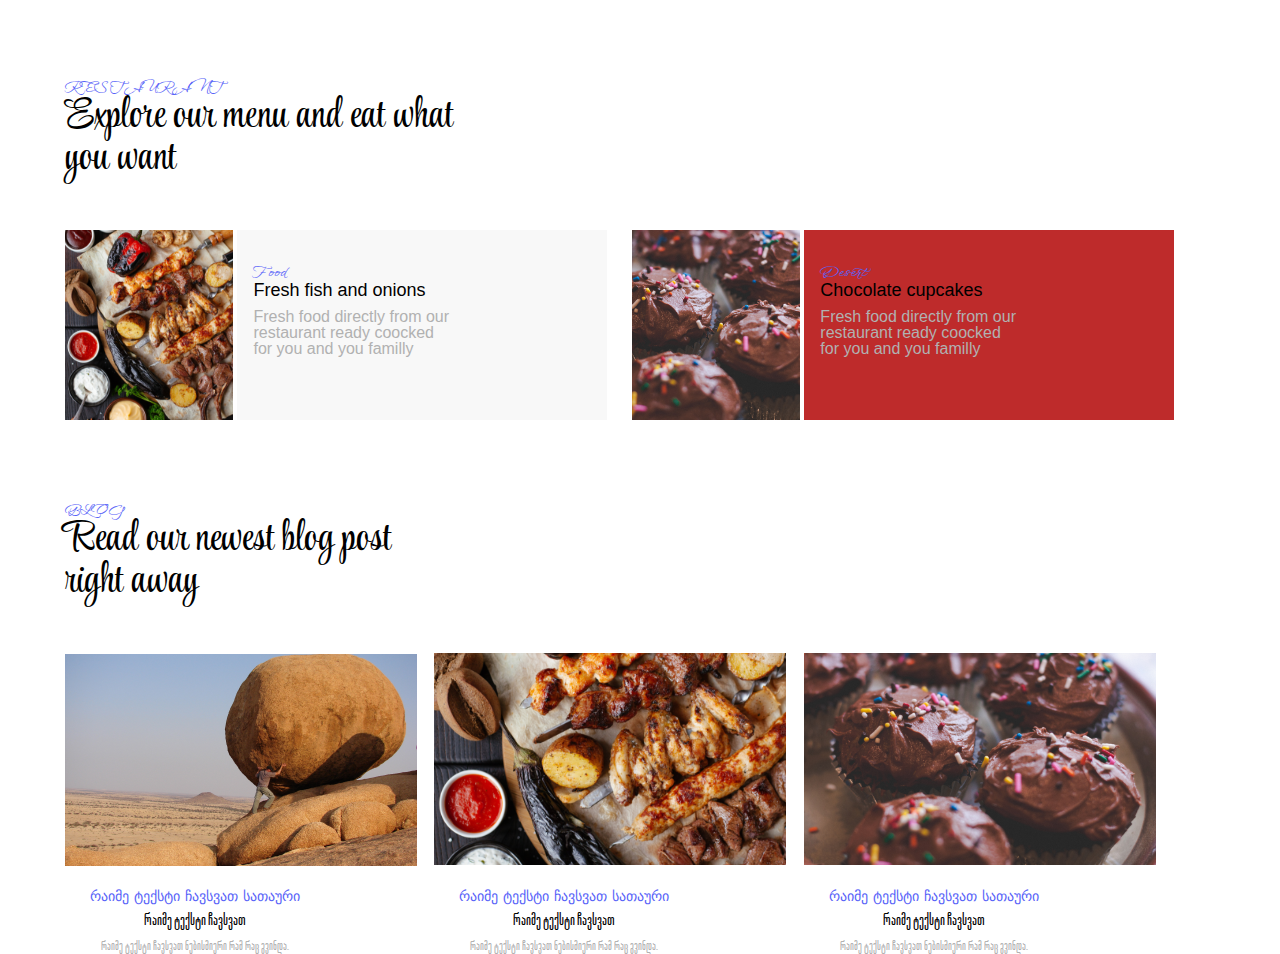
<file: index.html>
<!DOCTYPE html>
<html >
    <head>

         <link rel="preconnect" href="https://fonts.googleapis.com">
         <link rel="preconnect" href="https://fonts.gstatic.com" crossorigin>
         <link href="https://fonts.googleapis.com/css2?family=Style+Script&display=swap" rel="stylesheet">

        <link rel="stylesheet" href="https://cdn.web-fonts.ge/fonts/bpg-nino-mtavruli-bold/css/bpg-nino-mtavruli-bold.min.css">
       <link rel="stylesheet" href="https://cdn.web-fonts.ge/fonts/alk-life/css/alk-life.min.css">
       <link rel="stylesheet" href="https://cdn.web-fonts.ge/fonts/alkdots/css/alkdots.min.css">
        <link rel="stylesheet" href="css/reset.css">
        <link rel="stylesheet" type="text/css" href="css/fonts.css">
        <link rel="stylesheet" href="css/style.css">
        <title>levan popiashvili</title>
    </head>

    <body>
        <section>
            <div class="main">
                <h3 class="first">RESTAURANT</h3>
                <h1 class="first-head">Explore our menu and eat what you want</h1>
            </div>
        </section>

        <section>
            <div class="main">
                <div class="right-div">
                    <img src="images/pic1.png" alt="img1">
                </div>

                <div class="left-div">
                    <h3 class="div">Food</h3>
                    <h2 class="div-head">Fresh fish and onions</h2>
                    <p class="div-p">Fresh food directly from our restaurant ready coocked for you and you familly</p>
                </div>

                <div class="right-div">
                    <img src="images/pic2.png" alt="img2">
                </div>

                <div class="left-div1">
                    <h3 class="div">Desert</h3>
                    <h2 class="div-head">Chocolate cupcakes</h2>
                    <p class="div-p">Fresh food directly from our restaurant ready coocked for you and you familly</p>
                </div>
            </div>
        </section>

        <section>
            <div class="main">
                <h3 class="first">BLOG</h3>
                <h1 class="first-head">Read our newest blog post right away</h1>
            </div>
        </section>

        <section>
            <div class="main">
                <div class="sec-div">
                    <img src="images/pic3.png" alt="img2-1">
                    <div>
                        <h3 class="sec-sub">რაიმე ტექსტი ჩავსვათ სათაური</h3>
                        <h1 class="sec-head">რაიმე ტექსტი ჩავსვათ</h1>
                        <p class="sec-p">რაიმე ტექსტი ჩავსვათ ნებისმიერი რამ რაც გვინდა.</p>
                    </div>
                </div>

                <div class="sec2-div">
                    <img src="images/pic4.png" alt="img2-2">
                    <div>
                        <h3 class="sec-sub">რაიმე ტექსტი ჩავსვათ სათაური</h3>
                        <h1 class="sec-head">რაიმე ტექსტი ჩავსვათ</h1>
                        <p class="sec-p">რაიმე ტექსტი ჩავსვათ ნებისმიერი რამ რაც გვინდა.</p>
                    </div>
                </div>

                <div class="sec3-div">
                    <img src="images/pic5.png" alt="img2-3">
                    <div>
                        <h3 class="sec-sub">რაიმე ტექსტი ჩავსვათ სათაური</h3>
                        <h1 class="sec-head">რაიმე ტექსტი ჩავსვათ</h1>
                        <p class="sec-p">რაიმე ტექსტი ჩავსვათ ნებისმიერი რამ რაც გვინდა.</p>
                    </div>
                </div>
            </div>
        </section>
    </body>
</html>
</file>
<file: css/fonts.css>
@font-face {
    font-family: 'ALK Tall Nusxuri';
    src: url('../fonts/alk-tall-nusxuri-webfont.eot'); /* IE9 Compat Modes */
    src: url('../fonts/alk-tall-nusxuri-webfont.eot?#iefix') format('embedded-opentype'), /* IE6-IE8 */
         url('../fonts/alk-tall-nusxuri-webfont.woff2') format('woff2'), /* Super Modern Browsers */
         url('../fonts/alk-tall-nusxuri-webfont.woff') format('woff'), /* Pretty Modern Browsers */
         url('../fonts/alk-tall-nusxuri-webfont.ttf') format('truetype'), /* Safari, Android, iOS */
         url('../fonts/alk-tall-nusxuri-webfont.svg#alk_tall_nusxuriregular') format('svg'); /* Legacy iOS */
}
@font-face {
    font-family: 'WindSong';
    src: url('../fonts/WindSong-Medium.eot');
    src: url('../fonts/WindSong-Medium.eot?#iefix') format('embedded-opentype'),
        url('../fonts/WindSong-Medium.woff2') format('woff2'),
        url('../fonts/WindSong-Medium.woff') format('woff'),
        url('../fonts/WindSong-Medium.ttf') format('truetype'),
        url('../fonts/WindSong-Medium.svg#WindSong-Medium') format('svg');
    font-weight: 500;
    font-style: normal;
    font-display: swap;
}
</file>
<file: css/style.css>
.right-div{
    display: inline-block;
    vertical-align: top;
}
.left-div{
    width: 370px;
    display: inline-block;
    vertical-align: top;
    background-color: #F8F8F8;
    height: 190px;
    margin-right: 20px;
}
.div-p{
    width: 200px;
    color: #B1B1B1;
    font-size: #B1B1B1;
    margin-left: 16px;
    margin-top: 10px;
   
}
.div-sub-head{
    margin-left: 16px;
    margin-top: 37px;
    color: #5863F8;
    font-size: 14px;
   
}
.right-div{
    display: inline-block;
    vertical-align: top;
}
.left-div{
    width: 370px;
    display: inline-block;
    vertical-align: top;
    background-color: #F8F8F8;
    height: 190px;
    margin-right: 20px;
}
.div-p{
	font-family: "ALKDots", sans-serif;
    width: 200px;
    color: #B1B1B1;
    font-size: #B1B1B1;
    margin-left: 16px;
    margin-top: 10px;
  
}
.div{
    margin-left: 16px;
    margin-top: 37px;
    color: #5863F8;
    font-size: 14px;
    font-family: 'WindSong';
   
}
.div-head{
	font-family: "ALKDots", sans-serif;
    font-size: 18px;
    margin-left: 16px;
    color: #000000;
   
}
.left-div1{
    width: 370px;
    display: inline-block;
    vertical-align: top;
    background-color: #BE2B2B;
    height: 190px;
}
.main{
	font-family: "BPG Nino Mtavruli Bold", sans-serif;
    width: 1150px;
    margin-left: auto;
    margin-right: auto;
}
.first{
	font-family: 'WindSong';
    color: #5863F8;
    font-size: 14px;
    margin-top: 82px;
  
}
.first-head{
	font-family: 'Style Script', cursive;
    color: #000000;
    font-size: 42px;
    width: 390px;
    margin-bottom: 50px;
   
}

/* section styles */

.sec-div{
    width: 260px;
    display: inline-block;
}
.sec-sub{
    font-family: 'WindSong';
    margin-top: 23px;
    text-align: center;
    color: #5863F8;
    font-size: 14px;
   
}
.sec-head{
	font-family: 'ALK Tall Nusxuri';

    text-align: center;
    color: #000000;
    font-size: 18px;
    margin-top: 5px;
    margin-bottom: 10px;
   
}
.sec-p{
	font-family: 'ALK Tall Nusxuri';
    width: 260px;
    text-align: center;
    color: #B1B1B1;
    font-size: 14px;
   
}
.sec2-div{
	font-family: 'ALK Tall Nusxuri';
    margin-left: 105px;
    width: 260px;
    display: inline-block;
}
.sec3-div{
	font-family: 'ALK Tall Nusxuri';
    margin-left: 105px;
    width: 260px;
    display: inline-block;
}
</file>
